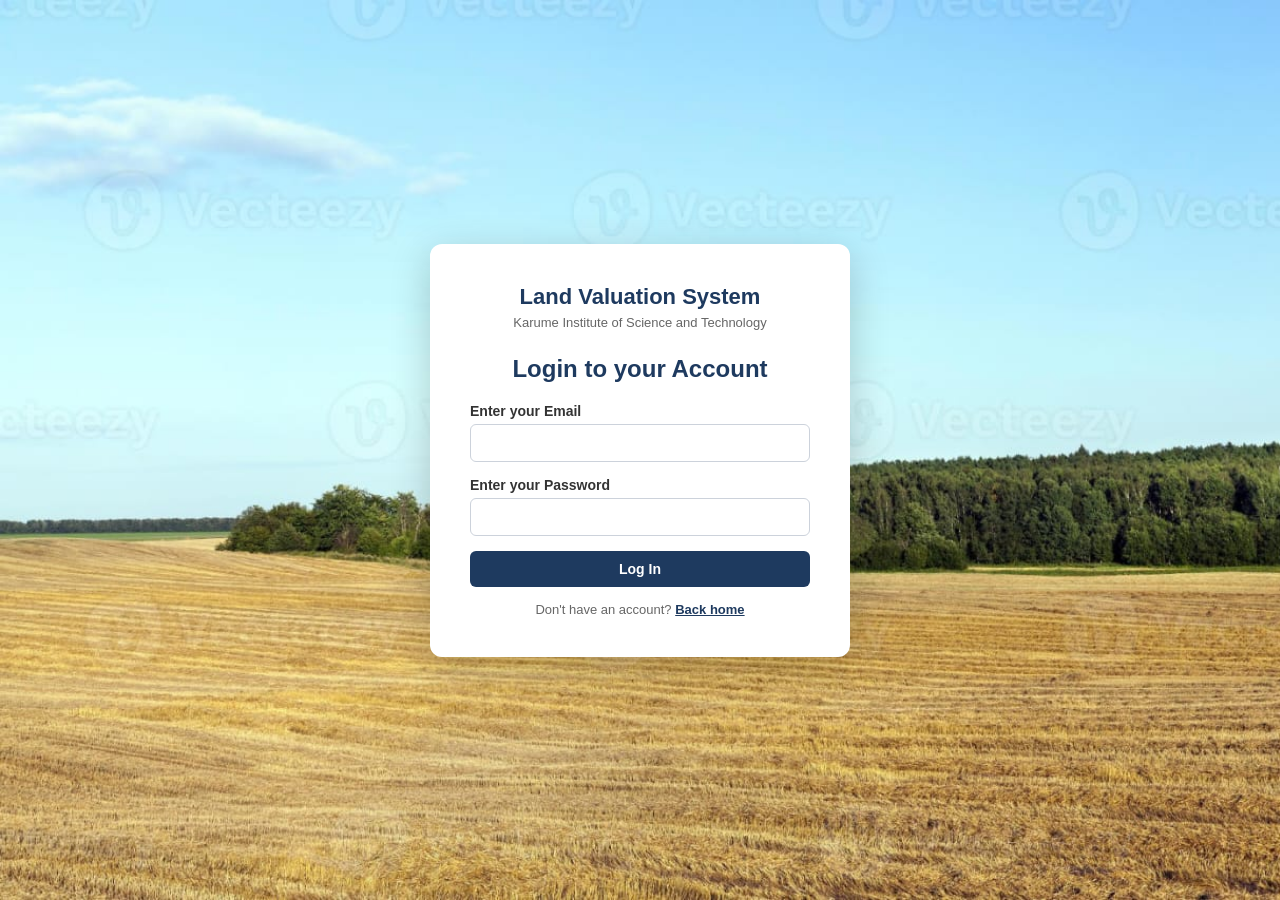
<file: index.html>
<!DOCTYPE html>
<html lang="en">
<head>
  <meta charset="UTF-8">
  <meta name="viewport" content="width=device-width, initial-scale=1.0">
  <title>Login — Land Valuation System</title>
  <link rel="stylesheet" href="css/style.css">
</head>

<body class="all_page">

<div class="auth-wrap">
  <div class="auth-card">
    <div class="auth-logo">
      <h1>Land Valuation System</h1>
      <p>Karume Institute of Science and Technology</p>
    </div>
    <h2>Login to your Account</h2>

    <div id="alertContainer"></div>

  
    <form id="loginForm">
      <div class="form-group">
        <label>Enter your Email</label>
        <input type="email" id="loginEmail" required>
      </div>
      <div class="form-group">
        <label>Enter your Password</label>
        <input type="password" id="loginPassword" required>
      </div>
      <button type="submit" class="btn btn-primary btn-block">Log In</button>
    </form>
    <div class="auth-switch">
      Don't have an account? <a href="viwanja.php">Back home</a>
    </div>
  </div>
</div>

<script src="js/app.js"></script>
<script>
  // Demo account auto-fill
  document.querySelectorAll('[data-demo]').forEach(el => {
    el.addEventListener('click', () => {
      document.getElementById('loginEmail').value = el.dataset.demo;
      document.getElementById('loginPassword').value = '1234';
    });
  });

  // Login form submit
  document.getElementById('loginForm').addEventListener('submit', async (e) => {
    e.preventDefault();
    const email    = document.getElementById('loginEmail').value.trim();
    const password = document.getElementById('loginPassword').value;
    const alertBox = document.getElementById('alertContainer');

    const data = await apiPost('login.php', { email, password });
    if (data.success) {
      window.location.href = 'dashboard.html';
    } else {
      showAlert(alertBox, 'error', data.message || 'Login failed.');
    }
  });

  // If already logged in, redirect
  apiGet('get_current_user.php').then(d => {
    if (d.success) window.location.href = 'dashboard.html';
  });
</script>
</body>
</html>
</file>
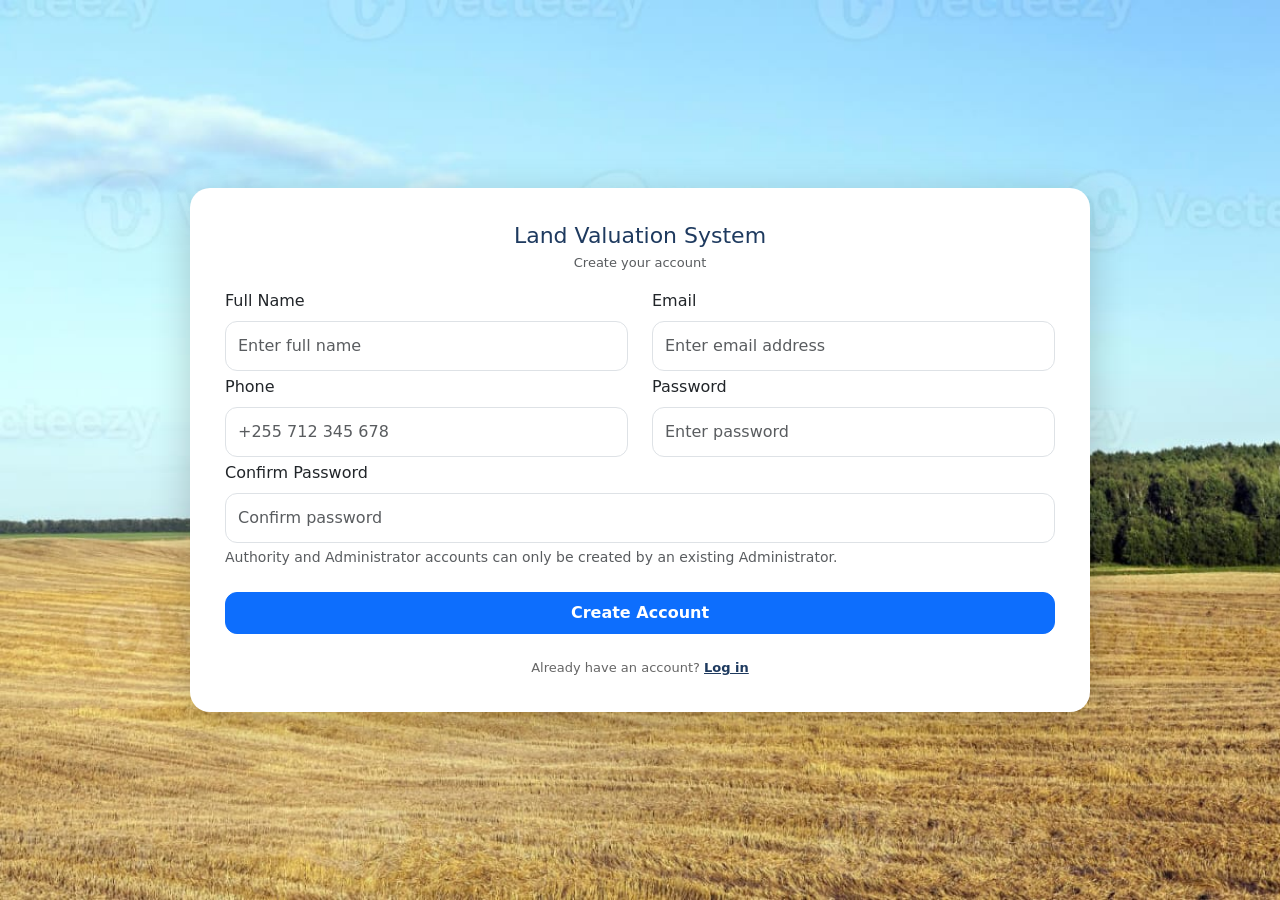
<file: register.html>
<!DOCTYPE html>
<html lang="en">
<head>
  <meta charset="UTF-8">
  <meta name="viewport" content="width=device-width, initial-scale=1.0">
  <title>Register — Land Valuation System</title>
  <link rel="stylesheet" href="css/style.css">
    <link href="https://cdn.jsdelivr.net/npm/bootstrap@5.3.3/dist/css/bootstrap.min.css" rel="stylesheet">
 <style>
  .custom-auth-card{
    max-width: 900px;
    width: 100%;
    padding: 35px;
    border-radius: 20px;
    background: #fff;
    margin: auto;
}

.custom-auth-card .form-control,
.custom-auth-card .form-select{
    height: 50px;
    border-radius: 12px;
}

.custom-auth-card .btn{
    border-radius: 12px;
    font-weight: 600;
}
 </style>
</head>
<body>

<div class="auth-wrap">
  <div class="auth-card custom-auth-card">

    <!-- Logo -->
    <div class="auth-logo text-center mb-3">

        <h1 class="mb-1">
            Land Valuation System
        </h1>

        <p class="text-muted">
            Create your account
        </p>

    </div>

    <div id="alertContainer" style="color: red"></div>

    <form id="registerForm">

        <!-- ROW 1 -->
        <div class="row">

            <!-- Full Name -->
            <div class="col-md-6 mb-1">

                <label class="form-label">
                    Full Name
                </label>

                <input type="text"
                       id="regName"
                       class="form-control"
                       placeholder="Enter full name"
                       required>

            </div>

            <!-- Email -->
            <div class="col-md-6 mb-1">

                <label class="form-label">
                    Email
                </label>

                <input type="email"
                       id="regEmail"
                       class="form-control"
                       placeholder="Enter email address"
                       required>

            </div>

        </div>

        <!-- ROW 2 -->
        <div class="row">

            <!-- Phone -->
            <div class="col-md-6 mb-1">

                <label class="form-label">
                    Phone
                </label>

                <input type="text"
                       id="regPhone"
                       class="form-control"
                       placeholder="+255 712 345 678"
                       required>

            </div>

            <!-- Password -->
            <div class="col-md-6 mb-1">

                <label class="form-label">
                    Password
                </label>

                <input type="password"
                       id="regPassword"
                       class="form-control"
                       placeholder="Enter password"
                       required>

            </div>

        </div>

        <!-- ROW 3 -->
        <div class="row">

            <!-- Confirm Password -->
            <div class="col-md-12 mb-1">

                <label class="form-label">
                    Confirm Password
                </label>

                <input type="password"
                       id="regConfirmPassword"
                       class="form-control"
                       placeholder="Confirm password"
                       required>

            </div>

            <!-- Account Type -->
            <!-- <div class="col-md-6 mb-3">

                <label class="form-label">
                    Account Type
                </label>

                <select id="regRole"
                        class="form-select"
                        required>

                    <option value="">
                        Choose type...
                    </option>

                    <option value="seller">
                        Seller
                    </option>

                    <option value="buyer">
                        Buyer
                    </option>

                </select>

            </div> -->
            <input type="hidden"
                       id="regRole"
                       class="form-control"
                       value="buyer"
                       >

        </div>

        <!-- Info -->
        <small class="text-muted d-block mb-4">
            Authority and Administrator accounts can only be created
            by an existing Administrator.
        </small>

        <!-- Button -->
        <button type="submit"
                class="btn btn-primary w-100 py-2">

            Create Account

        </button>

    </form>

    <!-- Switch -->
    <div class="auth-switch text-center mt-4">

        Already have an account?
        <a href="index.html">
            Log in
        </a>

    </div>

</div>
</div>

<script src="js/app.js"></script>
<script>
  document.getElementById('registerForm').addEventListener('submit', async (e) => {
    e.preventDefault();
    const password = document.getElementById('regPassword').value;
    const confirmPassword = document.getElementById('regConfirmPassword').value;
     if (password !== confirmPassword) {
        alert('Passwords do not match.');
        return;
    }
    const alertBox = document.getElementById('alertContainer');
    const payload = {
      name:     document.getElementById('regName').value.trim(),
      email:    document.getElementById('regEmail').value.trim(),
      phone:    document.getElementById('regPhone').value.trim(),
      password: document.getElementById('regPassword').value,
      role:     document.getElementById('regRole').value
    };
    const data = await apiPost('register.php', payload);
    if (data.success) {
      window.location.href = data.redirect;
      alert("registration completed");
    } else {
      showAlert(alertBox, 'error', data.message || 'Registration failed.');
    }
  });
</script>
</body>
</html>
</file>
<file: css/style.css>
/* ============================================================
   LAND VALUATION MANAGEMENT SYSTEM - MAIN STYLESHEET
   ============================================================ */

* { box-sizing: border-box; margin: 0; padding: 0; }
body {
  font-family: 'Segoe UI', Tahoma, sans-serif;
  background: whitesmoke;
  color: #222;
  min-height: 100vh;
}

/* ===== AUTH PAGES ===== */
.auth-wrap {
  min-height: 100vh;
  display: flex;
  align-items: center;
  justify-content: center;
  background-image: url("../uploads/image1.jpeg");
  background-repeat: no-repeat;
  background-size: cover;
  padding: 20px;
}
.auth-card {
  background: #fff;
  border-radius: 12px;
  padding: 40px;
  width: 100%;
  max-width: 420px;
  box-shadow: 0 10px 40px rgba(0,0,0,0.2);
}
.auth-logo { text-align: center; margin-bottom: 25px; }
.auth-logo h1 { color: #1e3a5f; font-size: 22px; margin-bottom: 5px; }
.auth-logo p { color: #666; font-size: 13px; }
.auth-card h2 { text-align: center; margin-bottom: 20px; color: #1e3a5f; }
.form-group { margin-bottom: 15px; }
.form-group label {
  display: block;
  margin-bottom: 5px;
  font-weight: 600;
  font-size: 14px;
  color: #333;
}
.form-group input, .form-group select, .form-group textarea {
  width: 100%;
  padding: 10px 12px;
  border: 1px solid #ccd2db;
  border-radius: 6px;
  font-size: 14px;
  font-family: inherit;
}
.form-group input:focus, .form-group select:focus, .form-group textarea:focus {
  outline: none;
  border-color: #1e3a5f;
  box-shadow: 0 0 0 3px rgba(30,58,95,0.1);
}
.btn {
  padding: 10px 20px;
  border: none;
  border-radius: 6px;
  cursor: pointer;
  font-size: 14px;
  font-weight: 600;
  transition: all 0.2s;
  text-decoration: none;
  display: inline-block;
}
.btn-primary { background: #1e3a5f; color: #fff; }
.btn-primary:hover { background: #2d5080; }
.btn-success { background: #2d5f3f; color: #fff; }
.btn-success:hover { background: #3d7f53; }
.btn-danger { background: #c0392b; color: #fff; }
.btn-danger:hover { background: #a93226; }
.btn-secondary { background: #6c757d; color: #fff; }
.btn-secondary:hover { background: #5a6268; }
.btn-block { width: 100%; }
.btn-sm { padding: 5px 10px; font-size: 12px; }
.auth-switch {
  text-align: center;
  margin-top: 15px;
  font-size: 13px;
  color: #666;
}
.auth-switch a {
  color: #1e3a5f;
  cursor: pointer;
  font-weight: 600;
  text-decoration: underline;
}
.demo-box {
  background: #fff8e1;
  border: 1px dashed #e0a800;
  padding: 10px;
  border-radius: 6px;
  margin-bottom: 15px;
  font-size: 12px;
  color: #6b5500;
}
.demo-box strong { color: #4a3b00; }
.demo-box code {
  background: #fff;
  padding: 1px 5px;
  border-radius: 3px;
  font-family: monospace;
  cursor: pointer;
}

.demo-box code:hover { background: #fff3c4; }

/* ===== MAIN APP LAYOUT ===== */
.app-layout {
  display: grid;
  grid-template-columns: 240px 1fr;
  grid-template-rows: 60px 1fr;
  grid-template-areas: "sidebar topbar" "sidebar main";
  min-height: 100vh;
}
.topbar {
  grid-area: topbar;
  background: #fff;
  border-bottom: 1px solid #e0e4eb;
  display: flex;
  align-items: center;
  justify-content: space-between;
  padding: 0 25px;
  box-shadow: 0 2px 4px rgba(0,0,0,0.03);
}
.topbar h1 { font-size: 17px; color: #1e3a5f; }
.user-chip { display: flex; align-items: center; gap: 10px; }
.user-avatar {
  width: 34px;
  height: 34px;
  border-radius: 50%;
  background: #1e3a5f;
  color: #fff;
  display: flex;
  align-items: center;
  justify-content: center;
  font-weight: 700;
  font-size: 13px;
}
.user-info { font-size: 13px; }
.user-info .name { font-weight: 600; }
.user-info .role {
  color: #6c757d;
  font-size: 11px;
  text-transform: uppercase;
}
.sidebar {
  grid-area: sidebar;
  background: #1e3a5f;
  color: #fff;
  padding: 20px 0;
}
.sidebar-brand {
  padding: 0 20px 20px;
  border-bottom: 1px solid rgba(255,255,255,0.1);
  margin-bottom: 15px;
}
.sidebar-brand h2 { font-size: 16px; font-weight: 700; }
.sidebar-brand p { font-size: 11px; opacity: 0.7; margin-top: 2px; }
.nav-item {
  padding: 11px 20px;
  cursor: pointer;
  font-size: 14px;
  display: flex;
  align-items: center;
  gap: 10px;
  border-left: 3px solid transparent;
  transition: all 0.2s;
  color: #fff;
  text-decoration: none;
}
.nav-item:hover { background: rgba(255,255,255,0.08); }
.nav-item.active {
  background: rgba(255,255,255,0.12);
  border-left-color: #f0b429;
  font-weight: 600;
}
.nav-icon { font-size: 16px; }
.main {
  grid-area: main;
  padding: 25px;
  overflow-y: auto;
}
.page-header { margin-bottom: 20px; }
.page-header h1 { color: #1e3a5f; font-size: 22px; margin-bottom: 5px; }
.page-header p { color: #6c757d; font-size: 13px; }

/* ===== CARDS & STATS ===== */
.card {
  background: #fff;
  border-radius: 8px;
  padding: 20px;
  box-shadow: 0 1px 3px rgba(0,0,0,0.05);
  margin-bottom: 15px;
}
.stats-grid {
  display: grid;
  grid-template-columns: repeat(auto-fit, minmax(200px, 1fr));
  gap: 15px;
  margin-bottom: 20px;
}
.stat-card {
  background: #fff;
  padding: 20px;
  border-radius: 8px;
  border-left: 4px solid #1e3a5f;
  box-shadow: 0 1px 3px rgba(0,0,0,0.05);
}
.stat-card.green { border-left-color: #2d5f3f; }
.stat-card.gold  { border-left-color: #f0b429; }
.stat-card.red   { border-left-color: #c0392b; }
.stat-card .label {
  font-size: 12px;
  color: #6c757d;
  text-transform: uppercase;
  font-weight: 600;
  letter-spacing: 0.5px;
}
.stat-card .value {
  font-size: 26px;
  font-weight: 700;
  color: #1e3a5f;
  margin-top: 5px;
}
.stat-card .sub { font-size: 12px; color: #6c757d; margin-top: 4px; }

/* ===== TABLES ===== */
table { width: 100%; border-collapse: collapse; font-size: 13px; }
thead tr { background: #f3f5f9; border-bottom: 2px solid #e0e4eb; }
th {
  text-align: left;
  padding: 12px;
  font-weight: 600;
  color: #1e3a5f;
  text-transform: uppercase;
  font-size: 11px;
  letter-spacing: 0.5px;
}
td { padding: 12px; border-bottom: 1px solid #f0f2f6; }
tbody tr:hover { background: #fafbfd; }

/* ===== BADGES ===== */
.badge {
  display: inline-block;
  padding: 3px 10px;
  border-radius: 12px;
  font-size: 11px;
  font-weight: 600;
  text-transform: uppercase;
}
.badge-pending   { background: #fff3c4; color: #8a6d00; }
.badge-valued    { background: #cfe8ff; color: #0b4a7a; }
.badge-approved  { background: #d4edda; color: #1e5631; }
.badge-sold      { background: #e2d6f3; color: #4a1d7a; }
.badge-rejected  { background: #f5c6cb; color: #721c24; }
.badge-seller    { background: #d1ecf1; color: #0c5460; }
.badge-buyer     { background: #d4edda; color: #1e5631; }
.badge-authority { background: #fff3c4; color: #8a6d00; }
.badge-admin     { background: #f8d7da; color: #721c24; }

/* ===== LAND CARDS (GRID) ===== */
.land-grid {
  display: grid;
  grid-template-columns: repeat(auto-fill, minmax(280px, 1fr));
  gap: 15px;
}
.land-card {
  background: #fff;
  border-radius: 8px;
  overflow: hidden;
  box-shadow: 0 1px 3px rgba(0,0,0,0.05);
  cursor: pointer;
  transition: all 0.2s;
  border: 1px solid #e0e4eb;
  text-decoration: none;
  color: inherit;
  display: block;
}
.land-card:hover {
  transform: translateY(-2px);
  box-shadow: 0 4px 12px rgba(0,0,0,0.1);
}
.land-card-image {
  height: 130px;
  background: linear-gradient(135deg, #2d5f3f, #1e3a5f);
  color: #fff;
  display: flex;
  align-items: center;
  justify-content: center;
  font-size: 40px;
}
.land-card-body { padding: 15px; }
.land-card-body h3 { color: #1e3a5f; font-size: 15px; margin-bottom: 5px; }
.land-card-body .loc { color: #6c757d; font-size: 12px; margin-bottom: 10px; }
.land-card-body .meta {
  display: flex;
  justify-content: space-between;
  font-size: 12px;
  color: #6c757d;
  margin-bottom: 10px;
}
.land-card-body .price { color: #2d5f3f; font-weight: 700; font-size: 15px; }

/* ===== DETAILS PAGE ===== */
.detail-grid {
  display: grid;
  grid-template-columns: 2fr 1fr;
  gap: 20px;
}
.detail-row {
  display: flex;
  justify-content: space-between;
  padding: 10px 0;
  border-bottom: 1px solid #f0f2f6;
  font-size: 14px;
}
.detail-row:last-child { border-bottom: none; }
.detail-row .key { color: #6c757d; }
.detail-row .val { font-weight: 600; color: #1e3a5f; }
h3.section-title {
  color: #1e3a5f;
  font-size: 16px;
  margin-bottom: 12px;
  padding-bottom: 8px;
  border-bottom: 2px solid #f0f2f6;
}

/* ===== VALUATION DISPLAY ===== */
.valuation-box {
  background: linear-gradient(135deg, #1e3a5f, #2d5f3f);
  color: #fff;
  padding: 25px;
  border-radius: 10px;
  text-align: center;
}
.valuation-box .label {
  font-size: 13px;
  opacity: 0.9;
  text-transform: uppercase;
  letter-spacing: 1px;
}
.valuation-box .value { font-size: 32px; font-weight: 700; margin-top: 8px; }
.valuation-box .note  { font-size: 12px; opacity: 0.8; margin-top: 8px; }
.breakdown {
  background: #f8f9fa;
  padding: 15px;
  border-radius: 6px;
  margin-top: 15px;
}
.breakdown-row {
  display: flex;
  justify-content: space-between;
  padding: 6px 0;
  font-size: 13px;
}
.breakdown-row.total {
  border-top: 2px solid #1e3a5f;
  padding-top: 10px;
  margin-top: 6px;
  font-weight: 700;
  font-size: 15px;
  color: #1e3a5f;
}
.breakdown-row .mult { color: #2d5f3f; font-weight: 600; }

/* ===== MODAL ===== */
.modal-backdrop {
  position: fixed;
  inset: 0;
  background: rgba(0,0,0,0.55);
  display: flex;
  align-items: center;
  justify-content: center;
  z-index: 1000;
  padding: 20px;
}
.modal {
  background: #fff;
  border-radius: 10px;
  padding: 25px;
  width: 100%;
  max-width: 500px;
  max-height: 90vh;
  overflow-y: auto;
}
.modal h2 { color: #1e3a5f; margin-bottom: 15px; }
.modal-actions {
  display: flex;
  gap: 10px;
  justify-content: flex-end;
  margin-top: 20px;
}

/* ===== RECEIPT ===== */
.receipt {
  background: #fff;
  border: 1px solid #e0e4eb;
  border-radius: 8px;
  padding: 20px;
  font-family: 'Consolas', monospace;
  font-size: 13px;
}
.receipt-header {
  text-align: center;
  border-bottom: 2px dashed #ccd2db;
  padding-bottom: 15px;
  margin-bottom: 15px;
}
.receipt-header h3 {
  color: #1e3a5f;
  font-family: 'Segoe UI', sans-serif;
  font-size: 16px;
}
.receipt-header p { color: #6c757d; font-size: 11px; }
.receipt-row {
  display: flex;
  justify-content: space-between;
  padding: 4px 0;
}
.receipt-row .key { color: #6c757d; }
.receipt-row .val { color: #1e3a5f; font-weight: 700; }
.receipt-total {
  border-top: 2px dashed #ccd2db;
  margin-top: 10px;
  padding-top: 10px;
  font-size: 14px;
}
.success-icon {
  width: 70px;
  height: 70px;
  border-radius: 50%;
  background: #2d5f3f;
  color: #fff;
  margin: 0 auto 15px;
  display: flex;
  align-items: center;
  justify-content: center;
  font-size: 40px;
  animation: pop 0.4s ease-out;
}
@keyframes pop {
  0% { transform: scale(0); }
  70% { transform: scale(1.1); }
  100% { transform: scale(1); }
}

/* ===== PROCESSING SPINNER ===== */
.spinner {
  width: 50px;
  height: 50px;
  border: 4px solid #e0e4eb;
  border-top-color: #1e3a5f;
  border-radius: 50%;
  margin: 0 auto 15px;
  animation: spin 1s linear infinite;
}
@keyframes spin { to { transform: rotate(360deg); } }

/* ===== ALERTS ===== */
.alert {
  padding: 12px 15px;
  border-radius: 6px;
  margin-bottom: 15px;
  font-size: 14px;
}
.alert-success { background: #d4edda; color: #1e5631; border: 1px solid #c3e6cb; }
.alert-error   { background: #f8d7da; color: #721c24; border: 1px solid #f5c6cb; }
.alert-info    { background: #cfe8ff; color: #0b4a7a; border: 1px solid #b8daff; }

/* ===== UTILITIES ===== */
.flex { display: flex; }
.flex-between { display: flex; justify-content: space-between; align-items: center; }
.gap-10 { gap: 10px; }
.mt-10 { margin-top: 10px; }
.mt-20 { margin-top: 20px; }
.mb-10 { margin-bottom: 10px; }
.mb-20 { margin-bottom: 20px; }
.text-center { text-align: center; }
.text-muted { color: #6c757d; }
.grid-2 { display: grid; grid-template-columns: 1fr 1fr; gap: 12px; }
.hidden { display: none !important; }

@media (max-width: 768px) {
  .app-layout {
    grid-template-columns: 1fr;
    grid-template-areas: "topbar" "main";
  }
  .sidebar { display: none; }
  .detail-grid { grid-template-columns: 1fr; }
}
</file>
